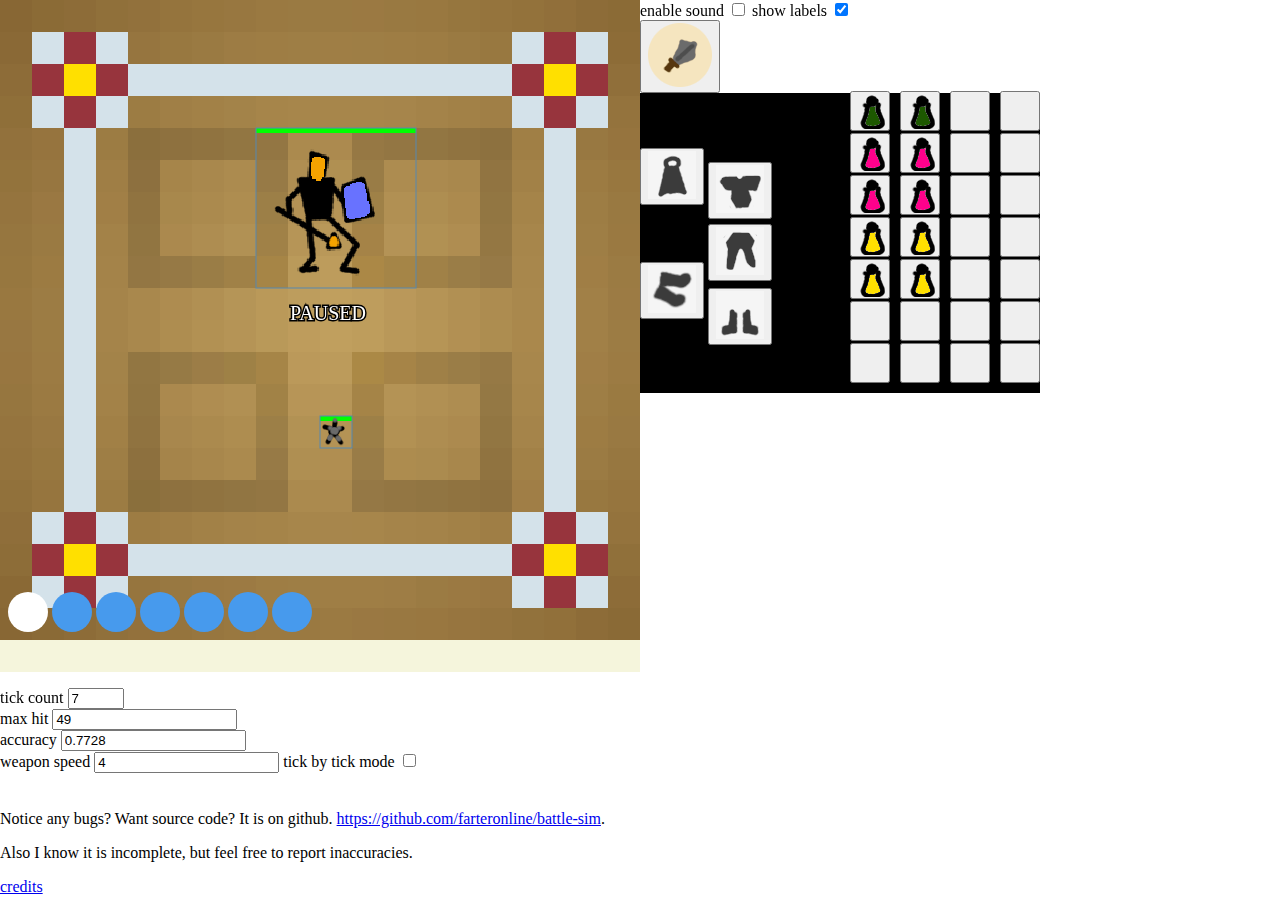
<file: index.html>
<!doctype html>
<html>
  <head>
    <meta charset="utf-8"/>
    <link rel="stylesheet" href="./assets/main.css"></link>
    <link rel="stylesheet" href="./assets/fortis.css"></link>
  </head>
  <body>
    <div>
      <canvas class="canvas" id="canvas"></canvas>
      <div id="buttons">
	<label for="sound-check"> enable sound</label> <input type="checkbox" id="sound-check"></input>
	<label for="label-check">show labels</label> <input type="checkbox" id="label-check"></input>
	<br>
      </div>
      <div id="armor-tab" class="armor-tab"></div>
      <div id="inventory-tab" class="inventory-tab"></div>
      <script type="module" src="./3rd_party/howler.min.js"></script>
      <script type="module" src="./js/tickCounter.js"></script>
      <script type="module" src="./js/randoms.js"></script>
      <script type="module" src="./js/vector-stuff.js"></script>
      <script type="module" src="./js/map.js"></script>
      <script src="./js/fortis.js"></script>
    </div>
    <br>
    <p id="chatbox" class="chatbox">
    </p>
    <div id="extra-controls">
      <label for="tick-counter">tick count</label> <input type="number" id="tick-counter" value="7" min="0" max="15" step="1"></input>
      <br>
      <label for="max-hit">max hit</label> <input type="number" id="max-hit" value="49" step="1"></input>
      <br>
      <label for="accuracy">accuracy</label> <input type="number" id="accuracy" value="0.7728" min="0"></input>
      <br>
      <label for="weapon-speed">weapon speed</label> <input type="number" id="weapon-speed" value="4" step="1"  min="0"></input>
      <label for="tick-mode">tick by tick mode</label> <input type="checkbox" id="tick-mode"></input>
      <div id="tick-mode-controls" class="tick-mode-controls">
	<button id="advance-tick">Advance tick</button>
      </div>
    </div>
    <p style="clear: both;">
      Notice any bugs? Want source code? It is on github. <a href="https://github.com/farteronline/battle-sim">https://github.com/farteronline/battle-sim</a>.
    </p>
    <p>
      Also I know it is incomplete, but feel free to report inaccuracies.
    </p>
    <p>
      <a href="./credits.html">credits</a>
    </p>
  </body>
</html>
</file>
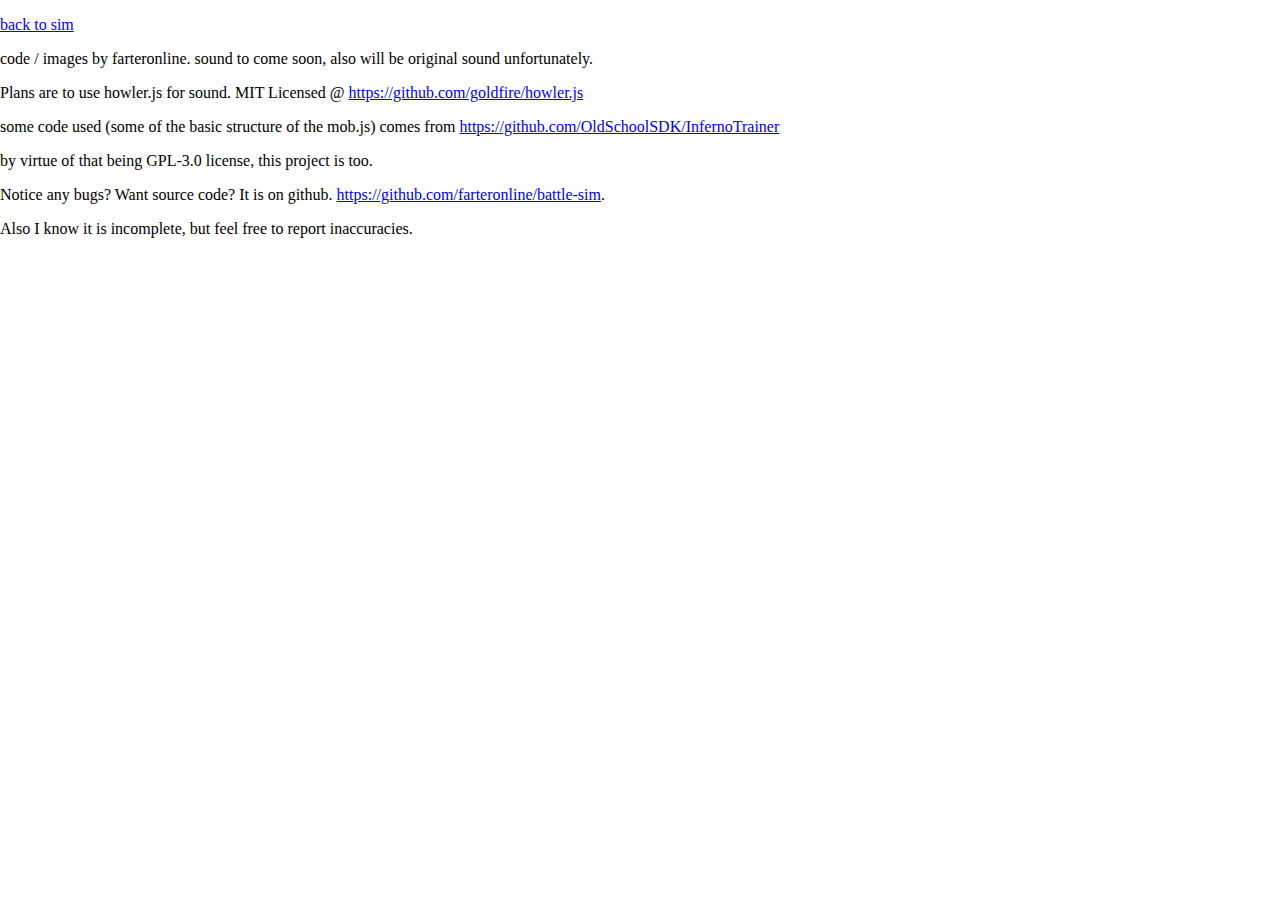
<file: credits.html>
<!doctype html>
<html>
  <head>
    <meta charset="utf-8"/>
    <link rel="stylesheet" href="./assets/main.css"></link>
  </head>
  <body>
    <p>
      <a href="./">back to sim</a>
    </p>
    <p>
      code / images by farteronline. sound to come soon, also will be original sound unfortunately.
    </p>
    <p>
      Plans are to use howler.js for sound. MIT Licensed @ <a href="https://github.com/goldfire/howler.js"> https://github.com/goldfire/howler.js </a>
    </p>
    <p>
      some code used (some of the basic structure of the mob.js)
comes from <a href="https://github.com/OldSchoolSDK/InfernoTrainer">https://github.com/OldSchoolSDK/InfernoTrainer</a>
    </p>
    <p>
    by virtue of that being GPL-3.0 license, this project is too.
    </p>

    
    <p style="clear: both;">
      Notice any bugs? Want source code? It is on github. <a href="https://github.com/farteronline/battle-sim">https://github.com/farteronline/battle-sim</a>.
    </p>
    <p>
      Also I know it is incomplete, but feel free to report inaccuracies.
    </p>
  </body>
</html>
</file>
<file: assets/main.css>
body {
    padding: 0px;
    margin: 0px;
}
</file>
<file: assets/fortis.css>
.button-range, .button-mage{
    width: 32px;
    height: 32px;
    margin-top: 8px;
    margin-left: 8px;
}

.chatbox {
    clear: both;
    background: beige;
    height: 2em;
    width: 640px;
}

.buttons, .canvas {
    float: left;
}

.button-connect-to-server {
    margin-top: 8px;
    display:block;
}

.tick-mode-controls {
    visibility: hidden;
}

img {
    pointer-events: none;
    user-drag: none;
    -webkit-user-drag: none;
    user-select: none;
    -moz-user-select: none;
    -webkit-user-select: none;
    -ms-user-select: none;
}

.armor-tab{
    float:left;
    position:relative;
    background: black;
    width: 200px;
    height: 300px;
}

.inventory-tab{
    float:left;
    position:relative;
    background: black;
    width: 200px;
    height: 300px;
}

.inventory-tab button{
    width: 40px;
    height: 40px;
    margin-left: 10px;
    margin-top: -2px;
    padding: 0px;
    overflow:hidden;
}

.button-hands {
    position: absolute;
    top: 169px;
    left: 0px;
}

.button-boots {
    position: absolute;
    top: 195px;
    left: 68px;
}

.button-body {
    position: absolute;
    top: 69px;
    left: 68px;
}


.button-cape {
    position: absolute;
    top: 55px;
    left: 0px;
}

.button-back {
    position: absolute;
    top: 0px;
    left: 0px;
}

.button-legs {
    position: absolute;
    top: 131px;
    left: 68px;
}
</file>
